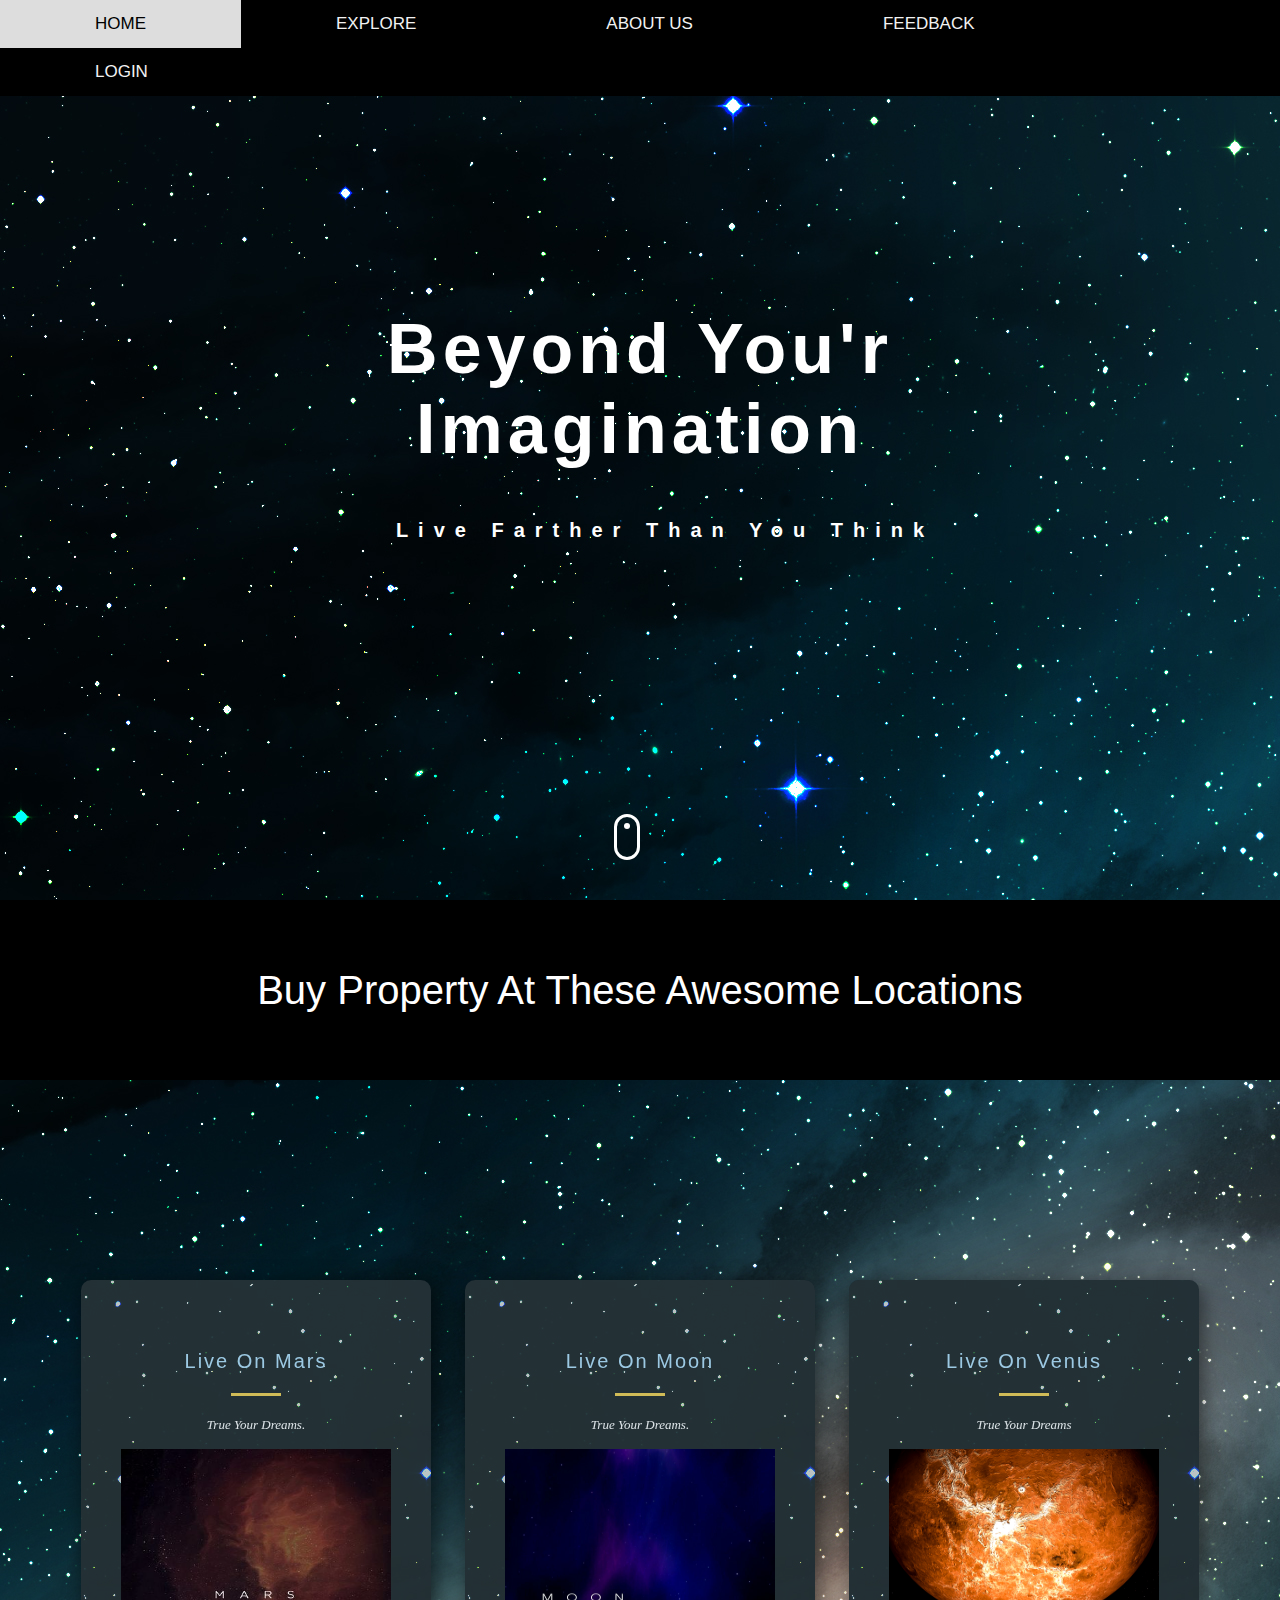
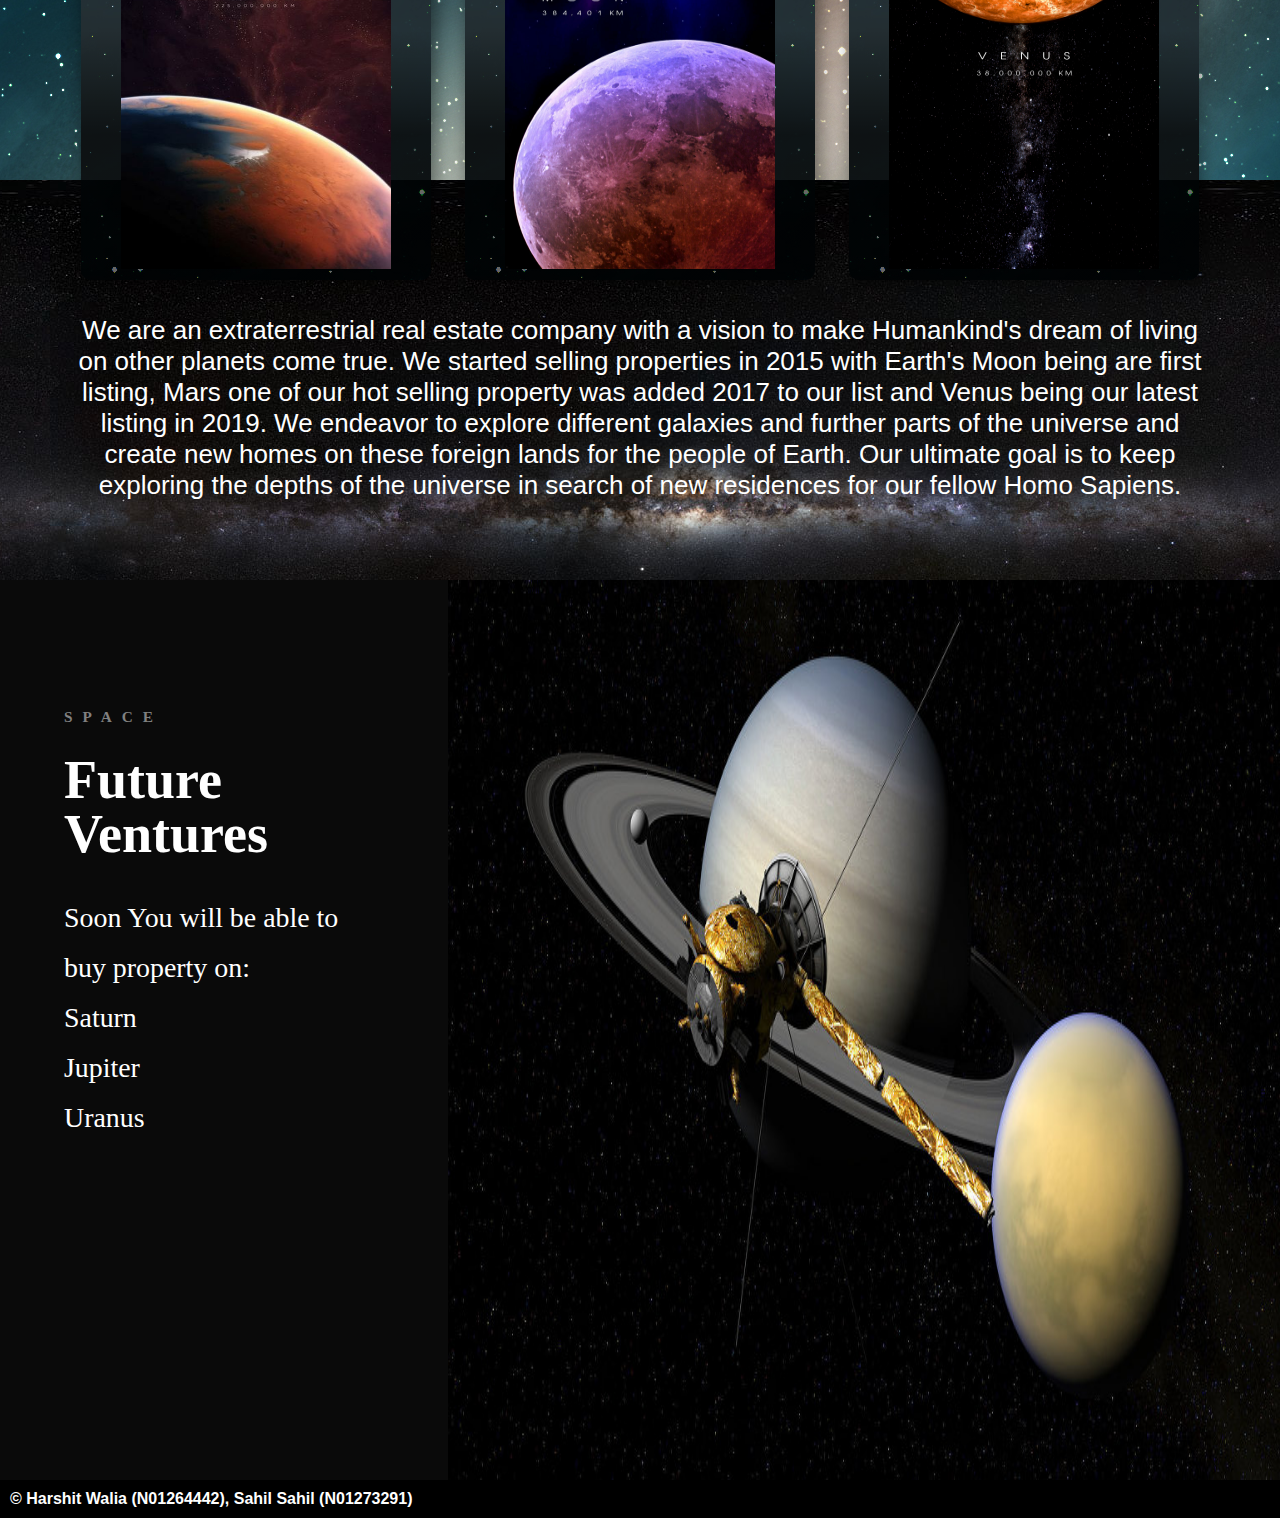
<file: index.html>
<!DOCTYPE html>
<html lang="en">
<html>
<head>
    <meta charset="UTF-8">
    <meta name="description" content="">
    <meta http-equiv="X-UA-Compatible" content="IE=edge">
    <meta name="viewport" content="width=device-width, initial-scale=1, shrink-to-fit=yes">
	
    <!-- Title -->
	
	<title>EstateX</title>

	<link rel="stylesheet" href="index.css">
	
	
	


</head>
<body>	
<header>

 <!-- Slide Show -->
	<div class="slider">
		<div class="load"></div>
		<div class="content">
			<div class="principal">
				<h1>Beyond You'r Imagination<h1>
				<p>Live Farther Than You Think</p>
			</div>
		</div>
		<div class="hero">
			<div class="mouse">
				<span></span>
			</div>
		</div>
	</div>
	
<!-- Nav Start -->
	<nav>
		<div class="navbar">
				<a href="index.html">HOME</a>
				<a href="Explore.html">EXPLORE</a>
				<a href="aboutUs.html">ABOUT US</a>
				<a href="feedback_form.html">FEEDBACK</a>
				<a href="Login.html">LOGIN</a>

				
				</div>
	</nav>
	
 
	
</header>

<section>
<!-- Page 2 -->
	 <div class="row">
	 
		
		 <h1>Buy Property At These Awesome Locations </h1>            
	 </div>
		 
	<!--Cards--> 
		 
	<div class="blog-card spring-fever">
		<div class="title-content">
			<h3>Live On Moon</h3>
			<hr/>
				<div class="intro">True Your Dreams.</div>
				<div class="card_image">
					<img src="index_card1.jpg" style="width:300px;height:450px;padding:15px;">
				</div>
					</div><!-- /.title-content -->
							<div class="card-info">
							Buy Your Property Today
							</div><!-- /.card-info -->
								<div class="utility-info">
									
								</div><!-- /.utility-info -->
	<!-- overlays -->
							<div class="gradient-overlay"></div>
						<div class="color-overlay"></div>
					</div><!-- /.blog-card -->
	
	<div class="blog-card-2 spring-fever">
		<div class="title-content">
			<h3>Live On Mars</h3>
			<hr/>
				<div class="intro">True Your Dreams.</div>
				<div class="card_image">
					<img src="index_card2.jpg" style="width:300px;height:450px;padding:15px;">
				</div>
					</div><!-- /.title-content -->
							<div class="card-info">
							Buy Your Property Today
							</div><!-- /.card-info -->
								<div class="utility-info">
									
								</div><!-- /.utility-info -->
	<!-- overlays -->
							<div class="gradient-overlay"></div>
						<div class="color-overlay"></div>
					</div><!-- /.blog-card -->
				
	<div class="blog-card-3 spring-fever">
		<div class="title-content">
			<h3>Live On Venus</h3>
			<hr/>
				<div class="intro">True Your Dreams</div>
				<div class="card_image">
					<img src="index_card3.png" style="width:300px;height:450px;padding:15px;">
				</div>
					</div><!-- /.title-content -->
							<div class="card-info">
							Buy Your Property Today
							</div><!-- /.card-info -->
								<div class="utility-info">
									
								</div><!-- /.utility-info -->
	<!-- overlays -->
							<div class="gradient-overlay"></div>
						<div class="color-overlay"></div>
					</div><!-- /.blog-card -->
	</section>

   
   <Article>
	
		<div class="row-1">
			<h1><b>Get To Know Us<b></h1>
			<p>We are an extraterrestrial real estate company with a vision to make Humankind's dream of living on other planets come true. 
			We started selling properties in 2015 with Earth's Moon being are first listing, Mars one of our hot selling property was added 2017 to our list 
			and Venus being our latest listing in 2019.
			We endeavor to explore different galaxies and further parts of the universe and create new homes on these foreign lands for the people of Earth.
			Our ultimate goal is to keep exploring the depths of the universe in search of new residences for our fellow Homo Sapiens.
			</p>			
        </div>
	</article>
	
	
	<div class="card">
 
 
		<div class="card-content">
			<p class="card-theme">Space </p>
			<h2 class="card-header">Future Ventures</h2>
			<p class="card-para">Soon You will be able to buy property on:
			<br>Saturn
			<br>Jupiter
			<br>Uranus
			</p>

		</div>

	    <div class="card-img">
						  
		  <img class="mySlides" src="index_saturn.jpg" style="width:100%;height:100vh">
		  <img class="mySlides" src="index_jupiter.jpg" style="width:100%; height:100vh;">
		  <img class="mySlides" src="index_uranus.jpg" style="width:100%;height:100vh;">
		</div>
	 
	<script src="index.js" type="text/javascript"></script>
	<script src="Login.js" type="text/javascript"></script>
    </div>
			
			
	 <!-- Footer -->
	<footer style="padding:10px;background-color: black;color:white; ">
		 <h4>   &copy;  Harshit Walia (N01264442), Sahil Sahil (N01273291)</h4>
	</footer>
	
</body>
</html>
</file>
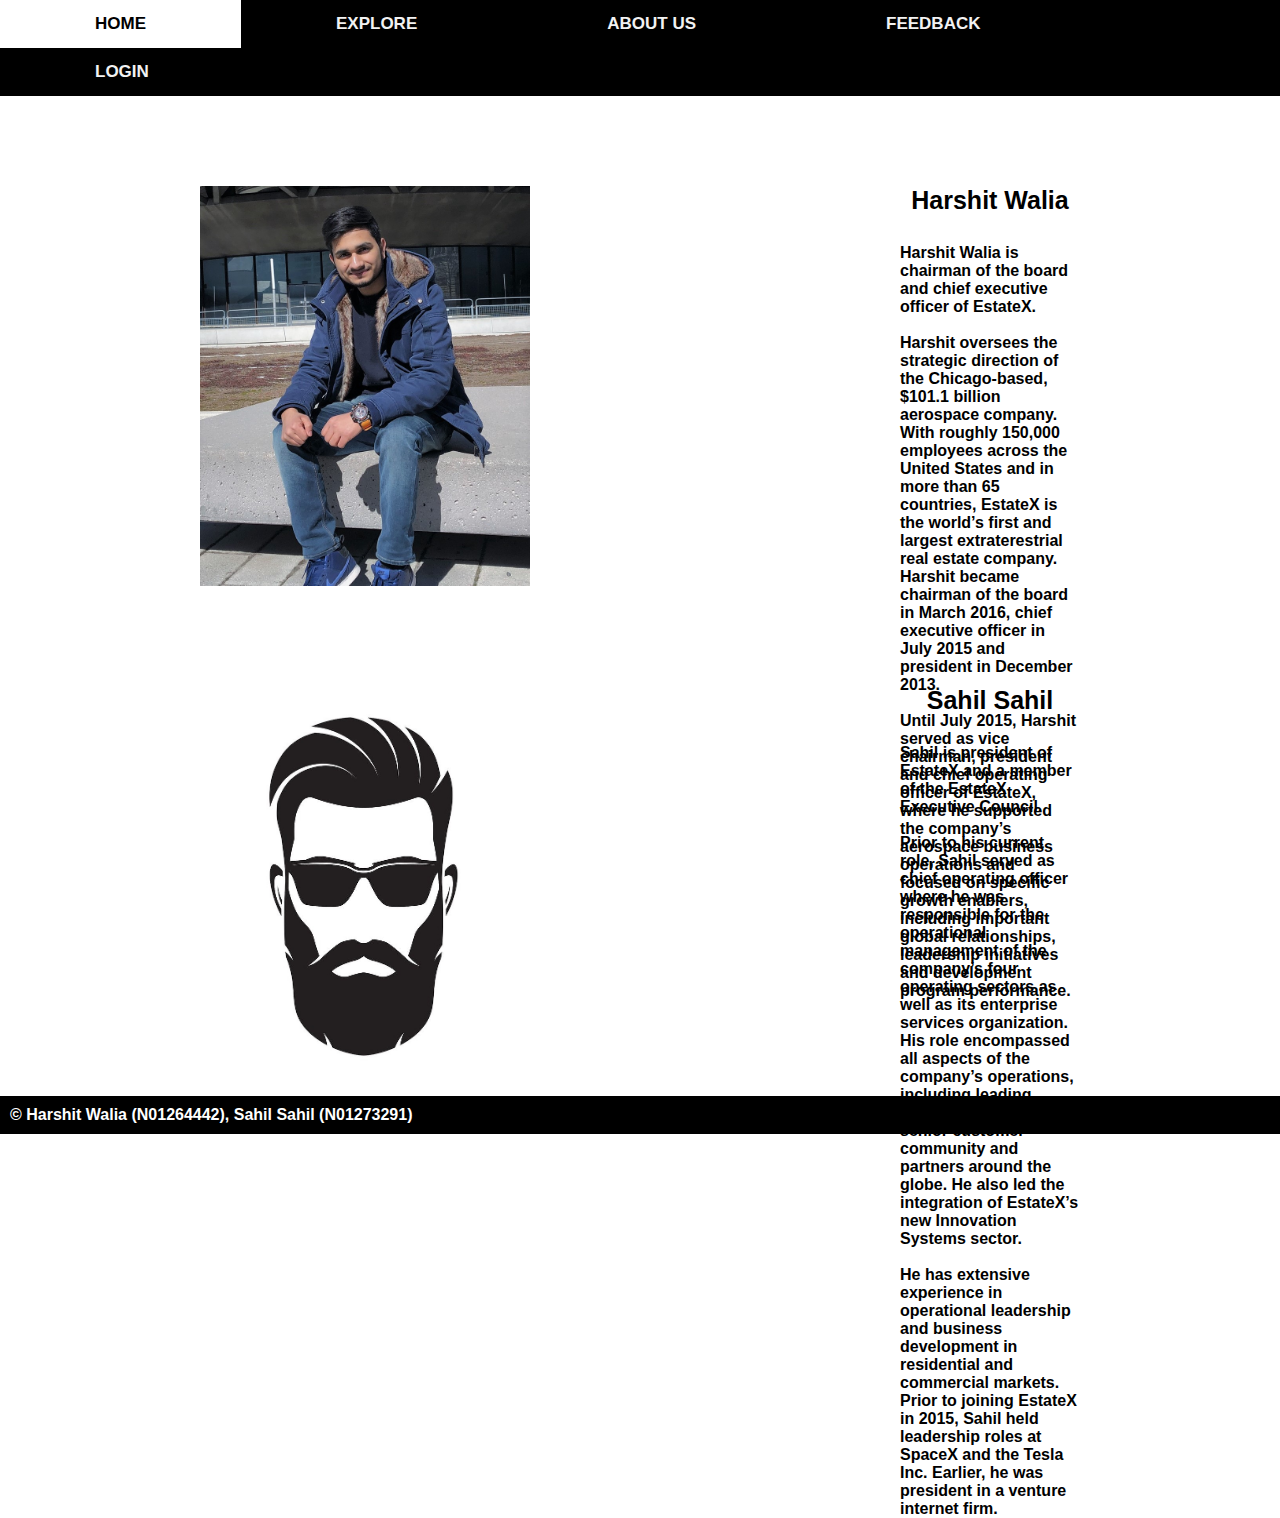
<file: aboutUs.html>
<!DOCTYPE html>
<html>
	<head>
	<meta charset="UTF-8">
	<title>About Us</title>

		<link rel="stylesheet" href="aboutUs.css">
	
	</head>
	<body>
	<div id="navbar">
	   <a href="index.html">HOME</a>
			<a href="Explore.html">EXPLORE</a>
			<a href="aboutUs.html">ABOUT US</a>
			<a href="feedback_form.html">FEEDBACK</a>
			<a href="Login.html">LOGIN</a>
			
	</div>

	
  <div class="row">
  
		<div class="card">
		<img src="aboutUs_harsh.JPG" class="profile_image">
			
		<div class="card_text">
	
		
		<b><center>Harshit Walia</center></b> 
		<br>
		Harshit Walia is chairman of the board and chief executive officer of EstateX.

		<br><br>Harshit oversees the strategic direction of the Chicago-based, $101.1 billion aerospace company. With roughly 150,000 employees across the United States and in more than 65 countries, EstateX is the world’s first and largest extraterestrial real estate company. 

		Harshit became chairman of the board in March 2016, chief executive officer in July 2015 and president in December 2013.

		<br><br>Until July 2015, Harshit served as vice chairman, president and chief operating officer of EstateX, where he supported the company’s aerospace business operations and focused on specific growth enablers, including important global relationships, leadership initiatives and development program performance.

		</div>
	
		</div>
	</div>
  
  <div class="row">
  
		<div class="card">
		<img src="aboutUs_sahil.jpg" class="profile_image">
			
		<div class="card_text">
	
		
		<b><center>Sahil Sahil</center></b> 
		<br>
		Sahil is president of EstateX and a member of the EstateX Executive Council.

		<br><br>Prior to his current role, Sahil served as chief operating officer where he was responsible for the operational management of the company’s four operating sectors as well as its enterprise services organization. His role encompassed all aspects of the company’s operations, including leading engagement with the senior customer community and partners around the globe. He also led the integration of EstateX’s new Innovation Systems sector.

		<br><br>He has extensive experience in operational leadership and business development in residential and commercial markets. Prior to joining EstateX in 2015, Sahil held leadership roles at SpaceX and the Tesla Inc. Earlier, he was president in a venture internet firm. 
		
		</div>
	</div>
  </div>

	
		
	</body>
	<footer style="padding:10px;background-color: black;color:white; ">
		 <h4>   &copy;  Harshit Walia (N01264442), Sahil Sahil (N01273291)</h4>
	</footer>
</html>
</file>
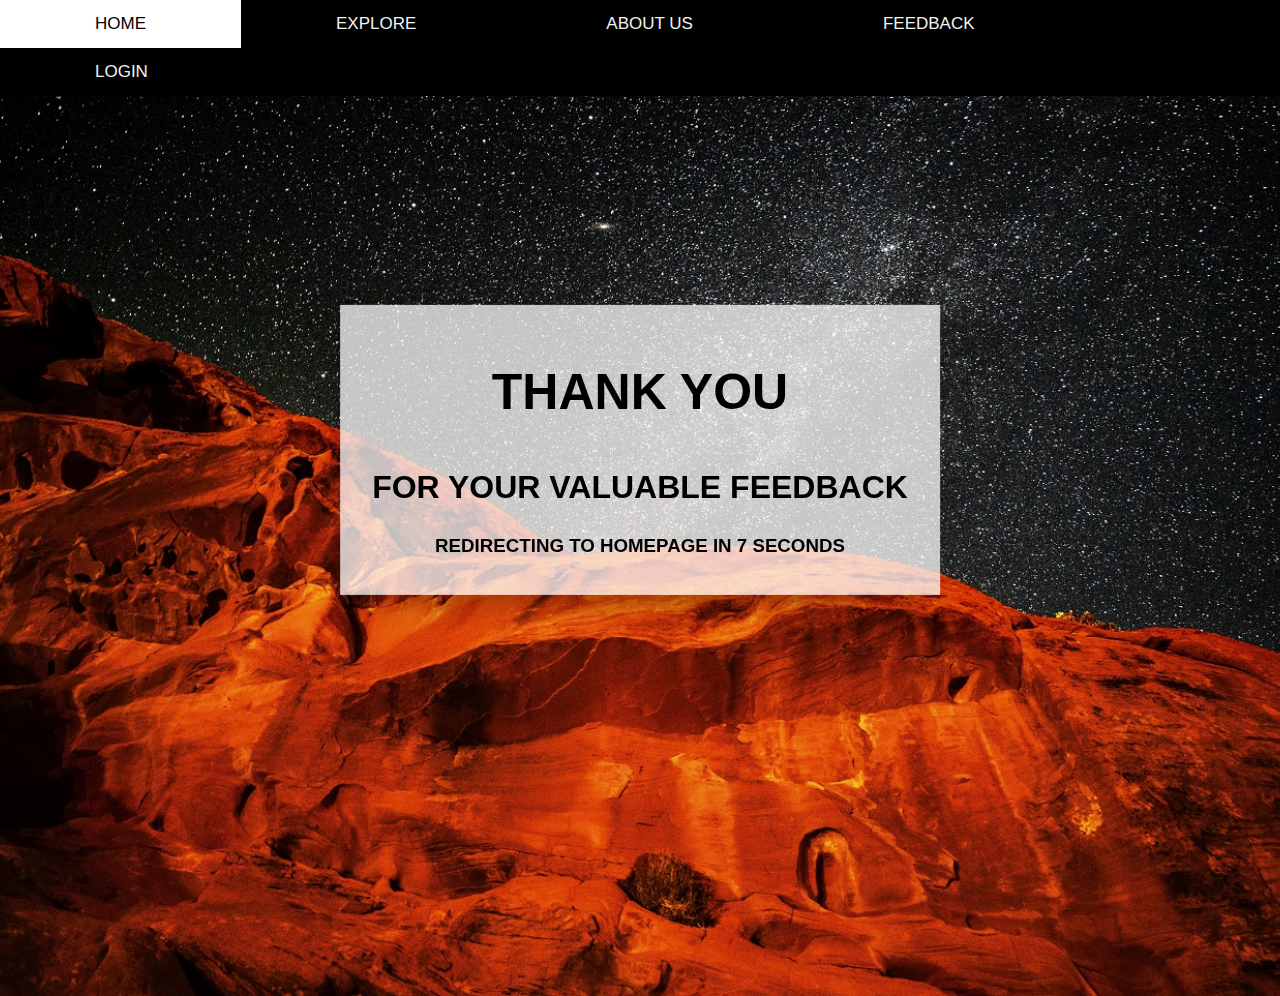
<file: afterFeedback.html>
<!doctype html>
<html>
<head>
<meta charset="utf-8">
<meta http-equiv="refresh" content="7;url=index.html" />
<title>Thanks for your feedback</title>
	<link rel="stylesheet" href="afterFeedback.css">
</head>
<body>

<div id="navbar">
                <a href="index.html">HOME</a>
					<a href="Explore.html">EXPLORE</a>
                    <a href="aboutUs.html">ABOUT US</a>
                    <a href="feedback_form.html">FEEDBACK</a>
					<a href="Login.html">LOGIN</a>
				</div>

<div class="feedback">
					<h1 style="font-size:50px">Thank You</h1>
					<h1>For Your Valuable Feedback</h3>
				
					
					<h3>Redirecting to homepage in <span id="countdowntimer">7 </span> seconds</h3>

					<script type="text/javascript">
						var timeleft = 7;
						var downloadTimer = setInterval(function(){
						timeleft--;
						document.getElementById("countdowntimer").textContent = timeleft;
						if(timeleft <= 0)
							clearInterval(downloadTimer);
						},1000);
					</script>
				
			  </div>


<div class="slideshow">
  <div class="slideshow-image" style="background-image: url(afterFeedback_pic1.jpg)"></div>
  <div class="slideshow-image" style="background-image: url(afterFeedback_pic2.jpg)"></div>
  <div class="slideshow-image" style="background-image: url(afterFeedback_pic3.jpg)"></div>
  <div class="slideshow-image" style="background-image: url(afterFeedback_pic4.jpg)"></div>
</div>

</body>
<footer style="padding:10px;background-color: black;color:white; ">
		 <h4>   &copy;  Harshit Walia (N01264442), Sahil Sahil (N01273291)</h4>
	</footer>
</html>
</file>
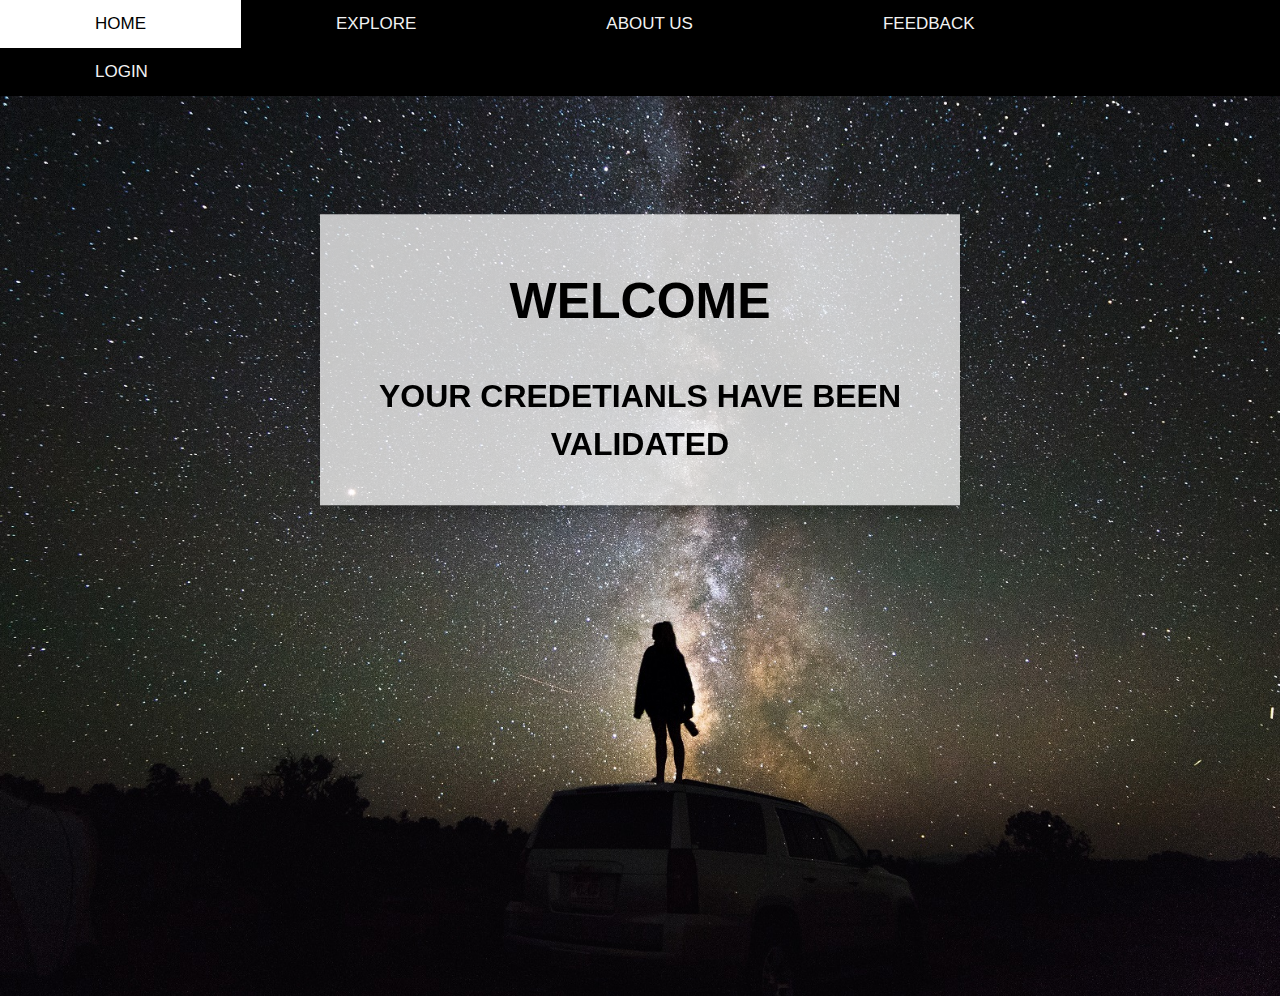
<file: afterLogIn.html>
<!doctype html>
<html>
<head>
<meta charset="utf-8">

<title>Successful LogIn</title>
	<link rel="stylesheet" href="afterLogIn.css">
</head>
<body>

	<div id="navbar">
                <a href="index.html">HOME</a>
					<a href="Explore.html">EXPLORE</a>
                    <a href="aboutUs.html">ABOUT US</a>
                    <a href="feedback_form.html">FEEDBACK</a>
					<a href="Login.html">LOGIN</a>
				</div>
				
<div class="feedback">
					<h1 style="font-size:50px">Welcome</h1>
					<h1>Your credetianls have been validated</h3>
				
					
					
				
			  </div>


<div class="slideshow">
  <div class="slideshow-image" style="background-image: url(afterLogIn1.jpg)"></div>
  <div class="slideshow-image" style="background-image: url(afterLogIn2.jpg)"></div>
  <div class="slideshow-image" style="background-image: url(afterLogIn3.jpg)"></div>
  <div class="slideshow-image" style="background-image: url(afterLogIn4.jpg)"></div>
</div>



</body>
<footer style="padding:10px;background-color: black;color:white; ">
		 <h4>   &copy;  Harshit Walia (N01264442), Sahil Sahil (N01273291)</h4>
</footer>
</html>
</file>
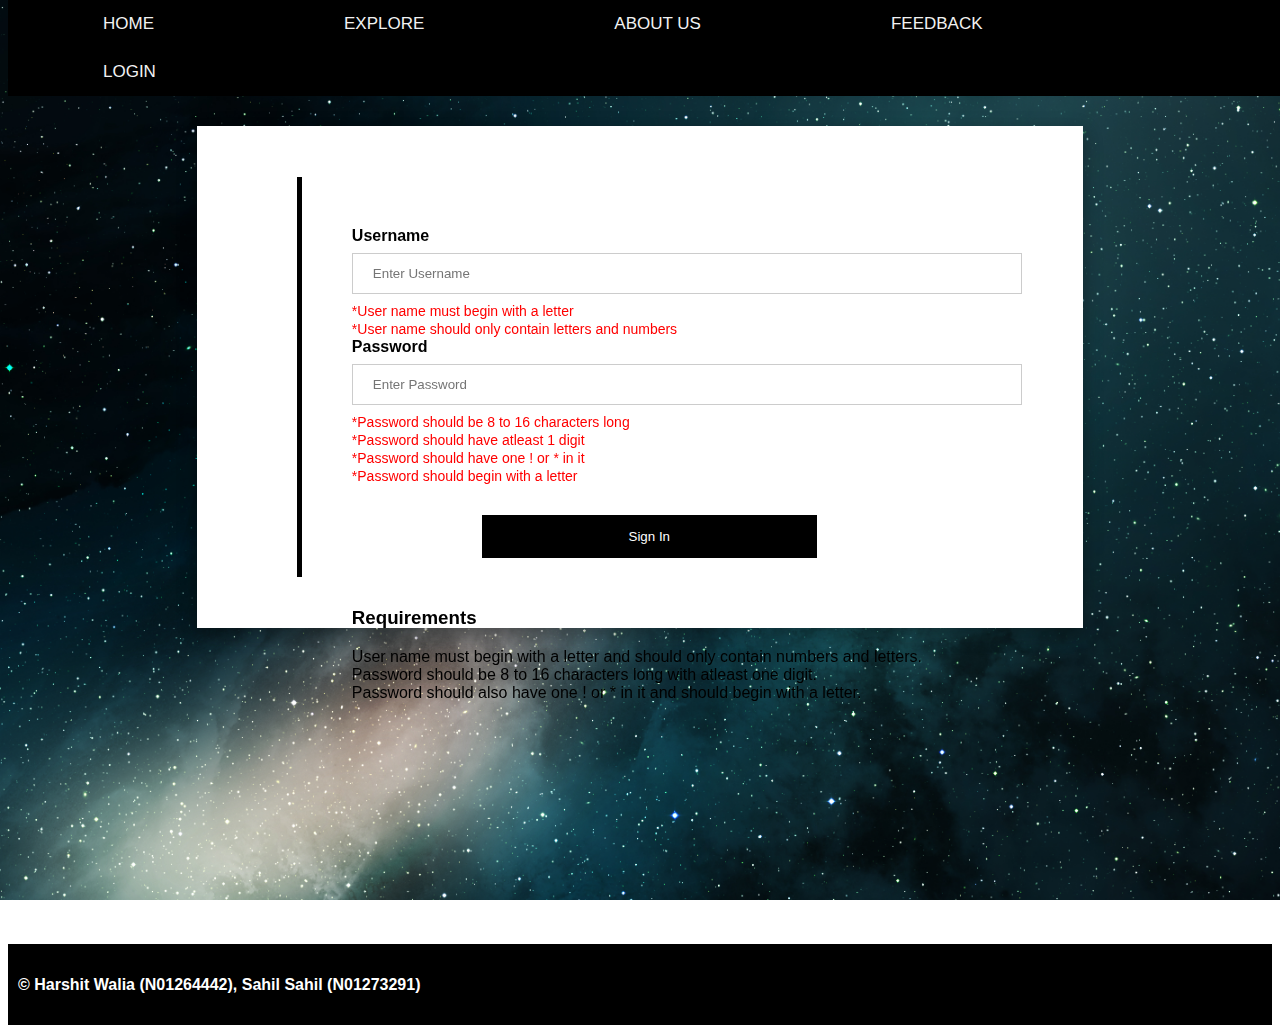
<file: Login.html>
<!DOCTYPE html>
<html>
	<head>
	<title>Log in</title>
	<meta charset="UTF-8">
	<meta name="viewport" content="width=device-width, initial-scale=1">
	<script type="text/javascript" src="https://ajax.microsoft.com/ajax/jQuery/jquery-1.4.2.min.js">
	</script>
	
	<script src="Login.js">
		
	</script>	
	
	<link rel="stylesheet" href="Login.css">
	
	</head>
	<body>
	<div class="navbar">
                  <a href="index.html">HOME</a>
					<a href="Explore.html">EXPLORE</a>
                    <a href="aboutUs.html">ABOUT US</a>
                    <a href="feedback_form.html">FEEDBACK</a>
					<a href="Login.html">LOGIN</a>
					
				</div>
		

					
					
				  <form  class="modal-content animate"  name=logIn_form action="afterLogIn.html">
					
							<div class="container">
							<div class="vl">
				
					
							<label for="uname"><b>Username</b></label>
							<input type="text" name="uname" id="uname" placeholder="Enter Username" />
							<label class="error" for="uname" id="usernameFLetter_error">*User name must begin with a letter<br></label>
							<label class="error" for="uname" id="usernameSpChar_error">*User name should only contain letters and numbers<br></label>
	  

							<label for="psw"><b>Password</b></label>
							<input type="password" placeholder="Enter Password" name="psw" id="psw" >
							<label class="error" for="psw" id="psw_length_error">*Password should be 8 to 16 characters long<br></label>
							<label class="error" for="psw" id="psw_number_error">*Password should have atleast 1 digit<br></label>
							<label class="error" for="psw" id="psw_spChar_error">*Password should have one ! or * in it<br></label>
							<label class="error" for="psw" id="psw_FLetter_error">*Password should begin with a letter<br></label>
	  
							<button class="button" type="submit">Sign In</button>
							<h3>Requirements</h3>
							<p>User name must begin with a letter and should only contain numbers and letters.
							<br> Password should be 8 to 16 characters long with atleast one digit.
							<br>Password should also have one ! or * in it and should begin with a letter.</p>
							
							</div>
		
						</div>

				  </form>
				  
		
	</body>
	<footer style="padding:10px;background-color: black;color:white; ">
		 <h4>   &copy;  Harshit Walia (N01264442), Sahil Sahil (N01273291)</h4>
	</footer>
</html>
</file>
<file: index.css>
*{
	box-sizing: border-box;
	font-family:"Archivo Narrow",sans-serif;
	margin: 0;
	padding:0;
	
}

body
{
	background-image:url(logIn_pic1.jpg);
	
}
.load{
	animation:slide 2s;
}

.slider{
	background-repeat: no-repeat;
	background-size: cover;
	background-position: center;
	width: 100%;
	height: 100vh;
	animation: slide 20s infinite;
}

.content{
	color: #fff;
	width:100%;
	
	background-color:rgba(0,0,0,1);
}

.principal {
	left: 50%;
	top: 50%;
	transform: translate(-50%, -50%);
	position: absolute;
	letter-spacing: 5px;
	text-align: center;
	
}

.principal h1{
	font-size: 70px;
	margin-bottom: 50px;
}

.principal p {
	font-size: 20px;
	text-indent: 50px;
	letter-spacing: 10px;
}

@keyframes slide {
	0%{
		background-image: url(index_pic1.jpg);
	}
	50%{
		background-image: url(index_pic2.jpg);
	}
	50.01%{
		background-image: url(index_pic3.jpg);
	}
	100%{
		background-image: url(index_pic4.jpg);
	}
}

.button {
	color:white;
     width: 240px;
     height: 50px;
	 margin: 4px 2px;
	 display: inline-block;
     border:solid 2px transparent;
     border-radius: 0px;
     background: transparent;
     font-size: 25px;
	 position:absolute;
	 top: 65%;
     left: 35%;
	 text-indent: 50px;
	text-align: justify;
  letter-spacing: 3px;
	
	 
    }

.button:hover {
     background:white;
     color:black; 
	 
}

.button1 {
 color:white;
     width: 240px;
     height: 50px;
	 display: inline-block;
     border:solid 2px white;
     border-radius: 0px;
     background: transparent;
     font-size: 20px;
	 position:absolute;
	 top: 65%;
    left: 50%;
	margin: 4px 2px;
  cursor: pointer;
   text-indent: 70px;
  text-align: justify;
  letter-spacing: 3px;
  -webkit-transition-duration: 0.4s; /* Safari */
  transition-duration: 0.4s;
}

.button1:hover {
    box-shadow: 0 12px 16px 0 rgba(0,0,0,0.24),0 30px 50px 0 rgba(0,0,0,0.19);

}

.navbar {
  overflow: hidden;
  background-color: black;
  position: fixed;
  top: 0;
  width: 100%;
}

.navbar a {
  float: left;
  display: block;
  color: #f2f2f2;
  text-align: center;
  padding: 14px 95px;
  text-decoration: none;
  font-size: 17px;
}

.navbar a:hover {
  background: #ddd;
  color: black;
}

/* Style the current/active link */
.navbar a.active {
  background-color: #4CAF50;
}

/* Add responsiveness - on screens less than 500px, make the navigation links appear on top of each other, instead of next to each other */
@media screen and (max-width: 500px) {
  .navbar a {
    float: none;
    display: block;
    width: 100%;
    text-align: left; /* If you want the text to be left-aligned on small screens */
  }
}


.row h1{
	color:white;
	background-color:black;
	margin-bottom:700px;
	font-size:40px;
	font-family:"Archivo Narrow",sans-serif;
	line-height:180px;
	font-weight:400;
	text-align:center;
}

article {
  background-image:url("index_row1.jpg");
  background-position:50px 10px;
  float: center;
  padding: 20px;
  width: 100%;
  background-color: white;
  height:400px;
  text-align:center;
  font-family:"Archivo Narrow",sans-serif;
}

.row-1 h1{
	color:white;
	margin-bottom:20px;
	font-size:40px;
	font-family:"Archivo Narrow",sans-serif;
	font-weight:400;
}
.row-1 p{
	color:white;
	padding:50px;
	margin-bottom:50px;
	font-size:26px;
	font-family:"Archivo Narrow",sans-serif;
	font-weight:400;
}

section{
	background-color:white;
}



@import url(https://fonts.googleapis.com/css?family=Roboto:400,500,700);
@import url(https://fonts.googleapis.com/css?family=Droid+Serif:400,700,400italic,700italic);

.blog-card { 
width: 350px; height: 600px; position: absolute; top: 170%; left: 50%; margin: -250px 0 0 -175px; overflow: hidden; border-radius: 10px; box-shadow: 3px 3px 20px rgba(0, 0, 0, 0.5); text-align: center;}
.blog-card-2 { 
width: 350px; height: 600px; position: absolute; top: 170%; left: 20%; margin: -250px 0 0 -175px; overflow: hidden; border-radius: 10px; box-shadow: 3px 3px 20px rgba(0, 0, 0, 0.5); text-align: center;}
.blog-card-3 {
	width: 350px; height: 600px; position: absolute; top: 170%; left: 80%; margin: -250px 0 0 -175px; overflow: hidden; border-radius: 10px; box-shadow: 3px 3px 20px rgba(0, 0, 0, 0.5); text-align: center;}

.blog-card.spring-fever  {
	background: url(index_pic1.jpg) no-repeat;}
.blog-card-2.spring-fever  {
	background: url(index_pic1.jpg) no-repeat;}
.blog-card-3.spring-fever  { 
background: url(index_pic1.jpg) no-repeat;}

.blog-card .color-overlay {
	/* Rectangle 11: */  background: rgba(84, 104, 110, 0.4);  width: 350px;  height: 500px;  position: absolute;  z-index: 10;  top: 0;  left: 0;  transition: background 0.3s cubic-bezier(0.33, 0.66, 0.66, 1);}
.blog-card-2 .color-overlay { 
/* Rectangle 11: */  background: rgba(84, 104, 110, 0.4);  width: 350px;  height: 500px;  position: absolute;  z-index: 10;  top: 0;  left: 0;  transition: background 0.3s cubic-bezier(0.33, 0.66, 0.66, 1);}
.blog-card-3 .color-overlay {
	/* Rectangle 11: */  background: rgba(84, 104, 110, 0.4);  width: 350px;  height: 500px;  position: absolute;  z-index: 10;  top: 0;  left: 0;  transition: background 0.3s cubic-bezier(0.33, 0.66, 0.66, 1);}

.blog-card .gradient-overlay { 
/* bg-gradient: */ background-image: -webkit-linear-gradient(rgba(0, 0, 0, 0) 0%, rgba(0, 0, 0, 0.6) 21%);  background-image: -moz-linear-gradient(rgba(0, 0, 0, 0) 0%, rgba(0, 0, 0, 0.6) 21%);  background-image: -o-linear-gradient(rgba(0, 0, 0, 0) 0%, rgba(0, 0, 0, 0.6) 21%);  background-image: linear-gradient(rgba(0, 0, 0, 0) 0%, rgba(0, 0, 0, 0.6) 21%);  width: 350px;  height: 500px;  position: absolute;  top: 350px;  left: 0;  z-index: 15;}
.blog-card-2 .gradient-overlay {
	/* bg-gradient: */ background-image: -webkit-linear-gradient(rgba(0, 0, 0, 0) 0%, rgba(0, 0, 0, 0.6) 21%);  background-image: -moz-linear-gradient(rgba(0, 0, 0, 0) 0%, rgba(0, 0, 0, 0.6) 21%);  background-image: -o-linear-gradient(rgba(0, 0, 0, 0) 0%, rgba(0, 0, 0, 0.6) 21%);  background-image: linear-gradient(rgba(0, 0, 0, 0) 0%, rgba(0, 0, 0, 0.6) 21%);  width: 350px;  height: 500px;  position: absolute;  top: 350px;  left: 0;  z-index: 15;}
.blog-card-3 .gradient-overlay {
	/* bg-gradient: */ background-image: -webkit-linear-gradient(rgba(0, 0, 0, 0) 0%, rgba(0, 0, 0, 0.6) 21%);  background-image: -moz-linear-gradient(rgba(0, 0, 0, 0) 0%, rgba(0, 0, 0, 0.6) 21%);  background-image: -o-linear-gradient(rgba(0, 0, 0, 0) 0%, rgba(0, 0, 0, 0.6) 21%);  background-image: linear-gradient(rgba(0, 0, 0, 0) 0%, rgba(0, 0, 0, 0.6) 21%);  width: 350px;  height: 500px;  position: absolute;  top: 350px;  left: 0;  z-index: 15;}

.blog-card:hover .card-info { 
opacity: 1;  bottom: 120px;}
.blog-card-2:hover .card-info {
	opacity: 1;  bottom: 120px;}
.blog-card-3:hover .card-info { 
 opacity: 1;  bottom: 120px;}

.blog-card:hover .color-overlay { 
 background: rgba(84, 104, 110, 0.8);}
.blog-card-2:hover .color-overlay {
	background: rgba(84, 104, 110, 0.8);}
.blog-card-3:hover .color-overlay {
	background: rgba(84, 104, 110, 0.8);}
	

.title-content {  
text-align: center;  margin: 70px 0 0 0;  position: absolute;  z-index: 20;  width: 100%;  top: 0;  left: 0;}

h3 { 
 font-size: 20px;  font-weight: 500;  letter-spacing: 2px;  color: #9CC9E3;  font-family: 'Roboto', sans-serif;  margin-bottom: 0;}

hr { 
 width: 50px;  height: 3px;  margin: 20px auto;  border: 0;  background: #D0BB57;}

.intro { 
 width: 170px;  margin: 0 auto;  color: #DCE3E7;  font-family: 'Droid Serif', serif;  font-size: 13px;  font-style: italic;  line-height: 18px;}

.card-info { 
 width: 100%;  position: absolute;  bottom: 100px;  left: 0;  margin: 0 auto;  padding: 0 50px;  color: #DCE3E7; font-size: 20px;  font-family: 'Droid Serif', serif;  font-style: 16px;  line-height: 24px;  z-index: 20;  opacity: 0;  transition: bottom 0.3s, opacity 0.3s cubic-bezier(0.33, 0.66, 0.66, 1);}

.utility-info { 
 position: absolute;  bottom: 0px;  left: 0;  z-index: 20;}

.utility-list {
	list-style-type: none;  margin: 0 0 30px 20px;  padding: 0;  width: 100%;}
.utility-list li {  
margin: 0 15px 0 0;  padding: 0 0 0 22px;  display: inline-block;  color: #DCE3E7;  font-family: 'Roboto', sans-serif;}



.mouse {
  display: block;
  margin: 0 auto;
  width: 26px;
  height: 46px;
  border-radius: 13px;
  border: 3px solid white;
  position: absolute;
  bottom: 40px;
  position: absolute;
  left: 50%;
  margin-left: -26px;
}
.mouse span {
  display: block;
  margin: 6px auto;
  width: 2px;
  height: 2px;
  border-radius: 4px;
  background: white;
  border: 3px solid transparent;
  -webkit-animation-duration: 1s;
  animation-duration: 1s;
  -webkit-animation-fill-mode: both;
  animation-fill-mode: both;
  -webkit-animation-iteration-count: infinite;
  animation-iteration-count: infinite;
  -webkit-animation-name: scroll;
  animation-name: scroll;
}

@-webkit-keyframes scroll {
  0% {
    opacity: 1;
    -webkit-transform: translateY(0);
    transform: translateY(0);
  }

  100% {
    opacity: 0;
    -webkit-transform: translateY(20px);
    transform: translateY(20px);
  }
}
@keyframes scroll {
  0% {
    opacity: 1;
    -webkit-transform: translateY(0);
    -ms-transform: translateY(0);
    transform: translateY(0);
  }

  100% {
    opacity: 0;
    -webkit-transform: translateY(20px);
    -ms-transform: translateY(20px);
    transform: translateY(20px);
  }
}


.card {
      width: 100%;
      height: 100vh;
      display: flex;
      background: #fff;
}
 
.card-img {
      background-position: center;
      width: 65%;
      height: 100%;
      background-size: cover;
      background-repeat: no-repeat;
}

 
.card-content {
      padding: 10% 5%;
      box-sizing: border-box;
      width:35%;
      background: #0A0A0A;
}
 
.card-theme {
      font-weight: 900;
      font-size: 1.7vmin;
      text-transform: uppercase;
      font-family: Poppins;
      letter-spacing: 10px;
      color: grey;
}
 
.card-header {
      font-weight: 700;
      font-size: 54px;
      text-transform: capitalize;
      line-height: 1;
      margin: 3vmin 0 3.5vmin;
      color: #fff;
      font-family: Poppins;
}
 
.card-para {
      font-size: 3.1vmin;
      line-height: 1.8;
      font-weight: 300;
      margin-bottom: 3.5vmin;
      color: #fff;
      font-family: Poppins;
}
</file>
<file: aboutUs.css>
*{
	box-sizing: border-box;
	font-family:"Archivo Narrow",sans-serif;
	margin: 0;
	padding:0;
	
}

body {
	
  font-family: "Lucida Bright", Georgia, serif;
  font-size:16px;
  font-weight:550;
  
}

b{
	font-size:25px;
	
}



#navbar {
	
  overflow: hidden;
  background-color: black;
  
}

#navbar a {
  float: left;
  display: block;
  color: #f2f2f2;
  text-align: center;
  padding: 14px 95px;
  text-decoration: none;
  font-size: 17px;
  font-family:"Archivo Narrow",sans-serif;
  

  
  
  
}

#navbar a:hover {
  background-color: white;
  color: black;
}

#navbar a.active {
  background-color: #4CAF50;
  color: white;
}
/* Float four columns side by side */
.row {
  background-color:white;
  padding: 50px 50px;
  border-radius: 25px;
}

/* Style the counter cards */
.card {
	margin:auto;
	width:100%;
  height: 400px;
  border-radius: 25px;
 
  padding: 40px 150px;
 
 
}


.profile_image{
	
	width:330px;
	height:400px;
	float:left;
	
}



.card_text
{
	padding-left:700px;
	
}
</file>
<file: afterFeedback.css>
html {
  font-family: sans-serif;
  -ms-text-size-adjust: 100%;
  -webkit-text-size-adjust: 100%
}

body { margin: 0 }

#navbar {
  
  overflow: hidden;
  background-color: black;
  
}

#navbar a {
  float: left;
  display: block;
  color: #f2f2f2;
  text-align: center;
  padding: 14px 95px;
  text-decoration: none;
  font-size: 17px;
  font-family:"Archivo Narrow",sans-serif;  
}

#navbar a:hover {
  background-color: white;
  color: black;
}

#navbar a.active {
  background-color: #4CAF50;
  color: white;
}


article, aside, details, figcaption, figure, footer, header, main, menu, nav, section, summary { display: block }

audio, canvas, progress, video { display: inline-block }

audio:not([controls]) {
  display: none;
  height: 0
}

progress { vertical-align: baseline }
template, [hidden] {
display:none
}

a { background-color: transparent }

a:active, a:hover { outline-width: 0 }

abbr[title] {
  border-bottom: none;
  text-decoration: underline;
  text-decoration: underline dotted
}

b, strong { font-weight: inherit }

b, strong { font-weight: bolder }

dfn { font-style: italic }

h1 {
  font-size: 2em;
  margin: 0.67em 0
}

mark {
  background-color: #ff0;
  color: #000
}

small { font-size: 80% }

sub, sup {
  font-size: 75%;
  line-height: 0;
  position: relative;
  vertical-align: baseline
}

sub { bottom: -0.25em }

sup { top: -0.5em }

img { border-style: none }

svg:not(:root) { overflow: hidden }

code, kbd, pre, samp {
  font-family: monospace, monospace;
  font-size: 1em
}

figure { margin: 1em 40px }

hr {
  -webkit-box-sizing: content-box;
  -moz-box-sizing: content-box;
  box-sizing: content-box;
  height: 0;
  overflow: visible
}

button, input, select, textarea {
  font: inherit;
  margin: 0
}

optgroup { font-weight: bold }

button, input, select { overflow: visible }

button, select { text-transform: none }
button, [type="button"], [type="reset"], [type="submit"] {
cursor:pointer
}
[disabled] {
cursor:default
}
button, html [type="button"], [type="reset"], [type="submit"] {
-webkit-appearance:button
}
button::-moz-focus-inner, input::-moz-focus-inner {
border:0;
padding:0
}
button:-moz-focusring, input:-moz-focusring {
outline:1px dotted ButtonText
}

fieldset {
  border: 1px solid #c0c0c0;
  margin: 0 2px;
  padding: 0.35em 0.625em 0.75em
}

legend {
  -webkit-box-sizing: border-box;
  -moz-box-sizing: border-box;
  box-sizing: border-box;
  color: inherit;
  display: table;
  max-width: 100%;
  padding: 0;
  white-space: normal
}

textarea { overflow: auto }
[type="checkbox"], [type="radio"] {
-webkit-box-sizing:border-box;
-moz-box-sizing:border-box;
box-sizing:border-box;
padding:0
}
[type="number"]::-webkit-inner-spin-button, [type="number"]::-webkit-outer-spin-button {
height:auto
}
[type="search"] {
-webkit-appearance:textfield
}
[type="search"]::-webkit-search-cancel-button, [type="search"]::-webkit-search-decoration {
-webkit-appearance:none
}

/* main css */

.slideshow {
  position: absolute;
  width: 100vw;
  height: 100vh;
  overflow: hidden;
}

.slideshow-image {
  position: absolute;
  width: 100%;
  height: 100%;
  background: no-repeat 50% 50%;
  background-size: cover;
  -webkit-animation-name: kenburns;
  animation-name: kenburns;
  -webkit-animation-timing-function: linear;
  animation-timing-function: linear;
  -webkit-animation-iteration-count: infinite;
  animation-iteration-count: infinite;
  -webkit-animation-duration: 16s;
  animation-duration: 16s;
  opacity: 1;
  -webkit-transform: scale(1.2);
  transform: scale(1.2);
}

.slideshow-image:nth-child(1) {
  -webkit-animation-name: kenburns-1;
  animation-name: kenburns-1;
  z-index: 3;
}

.slideshow-image:nth-child(2) {
  -webkit-animation-name: kenburns-2;
  animation-name: kenburns-2;
  z-index: 2;
}

.slideshow-image:nth-child(3) {
  -webkit-animation-name: kenburns-3;
  animation-name: kenburns-3;
  z-index: 1;
}

.slideshow-image:nth-child(4) {
  -webkit-animation-name: kenburns-4;
  animation-name: kenburns-4;
  z-index: 0;
}
 @-webkit-keyframes 
kenburns-1 {  0% {
 opacity: 1;
 -webkit-transform: scale(1.2);
 transform: scale(1.2);
}
 1.5625% {
 opacity: 1;
}
 23.4375% {
 opacity: 1;
}
 26.5625% {
 opacity: 0;
 -webkit-transform: scale(1);
 transform: scale(1);
}
 100% {
 opacity: 0;
 -webkit-transform: scale(1.2);
 transform: scale(1.2);
}
 98.4375% {
 opacity: 0;
 -webkit-transform: scale(1.21176);
 transform: scale(1.21176);
}
 100% {
 opacity: 1;
}
}
 @keyframes 
kenburns-1 {  0% {
 opacity: 1;
 -webkit-transform: scale(1.2);
 transform: scale(1.2);
}
 1.5625% {
 opacity: 1;
}
 23.4375% {
 opacity: 1;
}
 26.5625% {
 opacity: 0;
 -webkit-transform: scale(1);
 transform: scale(1);
}
 100% {
 opacity: 0;
 -webkit-transform: scale(1.2);
 transform: scale(1.2);
}
 98.4375% {
 opacity: 0;
 -webkit-transform: scale(1.21176);
 transform: scale(1.21176);
}
 100% {
 opacity: 1;
}
}
@-webkit-keyframes 
kenburns-2 {  23.4375% {
 opacity: 1;
 -webkit-transform: scale(1.2);
 transform: scale(1.2);
}
 26.5625% {
 opacity: 1;
}
 48.4375% {
 opacity: 1;
}
 51.5625% {
 opacity: 0;
 -webkit-transform: scale(1);
 transform: scale(1);
}
 100% {
 opacity: 0;
 -webkit-transform: scale(1.2);
 transform: scale(1.2);
}
}
@keyframes 
kenburns-2 {  23.4375% {
 opacity: 1;
 -webkit-transform: scale(1.2);
 transform: scale(1.2);
}
 26.5625% {
 opacity: 1;
}
 48.4375% {
 opacity: 1;
}
 51.5625% {
 opacity: 0;
 -webkit-transform: scale(1);
 transform: scale(1);
}
 100% {
 opacity: 0;
 -webkit-transform: scale(1.2);
 transform: scale(1.2);
}
}
@-webkit-keyframes 
kenburns-3 {  48.4375% {
 opacity: 1;
 -webkit-transform: scale(1.2);
 transform: scale(1.2);
}
 51.5625% {
 opacity: 1;
}
 73.4375% {
 opacity: 1;
}
 76.5625% {
 opacity: 0;
 -webkit-transform: scale(1);
 transform: scale(1);
}
 100% {
 opacity: 0;
 -webkit-transform: scale(1.2);
 transform: scale(1.2);
}
}
@keyframes 
kenburns-3 {  48.4375% {
 opacity: 1;
 -webkit-transform: scale(1.2);
 transform: scale(1.2);
}
 51.5625% {
 opacity: 1;
}
 73.4375% {
 opacity: 1;
}
 76.5625% {
 opacity: 0;
 -webkit-transform: scale(1);
 transform: scale(1);
}
 100% {
 opacity: 0;
 -webkit-transform: scale(1.2);
 transform: scale(1.2);
}
}
@-webkit-keyframes 
kenburns-4 {  73.4375% {
 opacity: 1;
 -webkit-transform: scale(1.2);
 transform: scale(1.2);
}
 76.5625% {
 opacity: 1;
}
 98.4375% {
 opacity: 1;
}
 100% {
 opacity: 0;
 -webkit-transform: scale(1);
 transform: scale(1);
}
}
@keyframes 
kenburns-4 {  73.4375% {
 opacity: 1;
 -webkit-transform: scale(1.2);
 transform: scale(1.2);
}
 76.5625% {
 opacity: 1;
}
 98.4375% {
 opacity: 1;
}
 100% {
 opacity: 0;
 -webkit-transform: scale(1);
 transform: scale(1);
}
}

.feedback {
  position: absolute;
  top: 50%;
  left: 50%;
  -webkit-transform: translate3d(-50%, -50%, 0);
  transform: translate3d(-50%, -50%, 0);
  z-index: 99;
  text-align: center;
  font-family: 'Roboto', sans-serif;
  font-weight: 300;
  text-transform: uppercase;
  background-color: rgba(255, 255, 255, 0.75);
  box-shadow: 0 1em 2em -1em rgba(0, 0, 0, 0.5);
  padding: 1em 2em;
  line-height: 1.5;
}

$items: 4;
$animation-time: 4s;
$transition-time: .5s;
$scale: 20%;

$total-time: ($animation-time * $items);
$scale-base-1: (1 + $scale / 100%);

.slideshow {
  position: absolute;
  width: 100vw;
  height: 100vh;
  overflow: hidden;
}

.slideshow-image {
  position: absolute;
  width: 100%;
  height: 100%;
  background: no-repeat 50% 50%;
  background-size: cover;
  animation-name: kenburns;
  animation-timing-function: linear;
  animation-iteration-count: infinite;
  animation-duration: $total-time;
  opacity: 1;
  transform: scale($scale-base-1);

  @for $i from 1 through $items {
    &:nth-child(#{$i}) {
      animation-name: kenburns-#{$i};
      z-index: ($items - $i);
    }
  }
}

@for $i from 1 through $items {
  @keyframes kenburns-#{$i} {
    $animation-time-percent: percentage($animation-time / $total-time);
    $transition-time-percent: percentage($transition-time / $total-time);

    $t1: ($animation-time-percent * ($i - 1) - $transition-time-percent / 2);
    $t2: ($animation-time-percent * ($i - 1) + $transition-time-percent / 2);
    @if($t1 < 0%) { $t1: 0%; }
    @if($t2 < 0%) { $t2: 0%; }

    $t3: ($animation-time-percent * ($i) - $transition-time-percent / 2);
    $t4: ($animation-time-percent * ($i) + $transition-time-percent / 2);
    @if($t3 > 100%) { $t3: 100%; }
    @if($t4 > 100%) { $t4: 100%; }

    $t5: (100% - $transition-time-percent / 2);
    $t6: (($t4 - $t1) * 100% / $t5);

    #{$t1} { opacity: 1; transform: scale($scale-base-1); }
    #{$t2} { opacity: 1; }
    #{$t3} { opacity: 1; }
    #{$t4} { opacity: 0; transform: scale(1); }

    @if($i != $items) {
      100% { opacity: 0; transform: scale($scale-base-1); }
    }

    @if($i == 1) {
      $scale-plus: ($scale * (100% - $t5) / $t4);
      $scale-plus-base-1: (1 + ($scale + $scale-plus) / 100%);

      #{$t5} { opacity: 0; transform: scale($scale-plus-base-1); }
      100% { opacity: 1; }
    }
  }
}
</file>
<file: afterLogIn.css>
html {
  font-family: sans-serif;
  -ms-text-size-adjust: 100%;
  -webkit-text-size-adjust: 100%
}
#navbar {
	
  overflow: hidden;
  background-color: black;
  
}

#navbar a {
  float: left;
  display: block;
  color: #f2f2f2;
  text-align: center;
  padding: 14px 95px;
  text-decoration: none;
  font-size: 17px;
  font-family:"Archivo Narrow",sans-serif;
  

  
  
  
}

#navbar a:hover {
  background-color: white;
  color: black;
}

#navbar a.active {
  background-color: #4CAF50;
  color: white;
}

body { margin: 0 }

article, aside, details, figcaption, figure, footer, header, main, menu, nav, section, summary { display: block }

audio, canvas, progress, video { display: inline-block }

audio:not([controls]) {
  display: none;
  height: 0
}

progress { vertical-align: baseline }
template, [hidden] {
display:none
}

a { background-color: transparent }

a:active, a:hover { outline-width: 0 }

abbr[title] {
  border-bottom: none;
  text-decoration: underline;
  text-decoration: underline dotted
}

b, strong { font-weight: inherit }

b, strong { font-weight: bolder }

dfn { font-style: italic }

h1 {
  font-size: 2em;
  margin: 0.67em 0
}

mark {
  background-color: #ff0;
  color: #000
}

small { font-size: 80% }

sub, sup {
  font-size: 75%;
  line-height: 0;
  position: relative;
  vertical-align: baseline
}

sub { bottom: -0.25em }

sup { top: -0.5em }

img { border-style: none }

svg:not(:root) { overflow: hidden }

code, kbd, pre, samp {
  font-family: monospace, monospace;
  font-size: 1em
}

figure { margin: 1em 40px }

hr {
  -webkit-box-sizing: content-box;
  -moz-box-sizing: content-box;
  box-sizing: content-box;
  height: 0;
  overflow: visible
}

button, input, select, textarea {
  font: inherit;
  margin: 0
}

optgroup { font-weight: bold }

button, input, select { overflow: visible }

button, select { text-transform: none }
button, [type="button"], [type="reset"], [type="submit"] {
cursor:pointer
}
[disabled] {
cursor:default
}
button, html [type="button"], [type="reset"], [type="submit"] {
-webkit-appearance:button
}
button::-moz-focus-inner, input::-moz-focus-inner {
border:0;
padding:0
}
button:-moz-focusring, input:-moz-focusring {
outline:1px dotted ButtonText
}

fieldset {
  border: 1px solid #c0c0c0;
  margin: 0 2px;
  padding: 0.35em 0.625em 0.75em
}

legend {
  -webkit-box-sizing: border-box;
  -moz-box-sizing: border-box;
  box-sizing: border-box;
  color: inherit;
  display: table;
  max-width: 100%;
  padding: 0;
  white-space: normal
}

textarea { overflow: auto }
[type="checkbox"], [type="radio"] {
-webkit-box-sizing:border-box;
-moz-box-sizing:border-box;
box-sizing:border-box;
padding:0
}
[type="number"]::-webkit-inner-spin-button, [type="number"]::-webkit-outer-spin-button {
height:auto
}
[type="search"] {
-webkit-appearance:textfield
}
[type="search"]::-webkit-search-cancel-button, [type="search"]::-webkit-search-decoration {
-webkit-appearance:none
}

/* main css */

.slideshow {
  position: absolute;
  width: 100vw;
  height: 100vh;
  overflow: hidden;
}

.slideshow-image {
  position: absolute;
  width: 100%;
  height: 100%;
  background: no-repeat 50% 50%;
  background-size: cover;
  -webkit-animation-name: kenburns;
  animation-name: kenburns;
  -webkit-animation-timing-function: linear;
  animation-timing-function: linear;
  -webkit-animation-iteration-count: infinite;
  animation-iteration-count: infinite;
  -webkit-animation-duration: 16s;
  animation-duration: 16s;
  opacity: 1;
  -webkit-transform: scale(1.2);
  transform: scale(1.2);
}

.slideshow-image:nth-child(1) {
  -webkit-animation-name: kenburns-1;
  animation-name: kenburns-1;
  z-index: 3;
}

.slideshow-image:nth-child(2) {
  -webkit-animation-name: kenburns-2;
  animation-name: kenburns-2;
  z-index: 2;
}

.slideshow-image:nth-child(3) {
  -webkit-animation-name: kenburns-3;
  animation-name: kenburns-3;
  z-index: 1;
}

.slideshow-image:nth-child(4) {
  -webkit-animation-name: kenburns-4;
  animation-name: kenburns-4;
  z-index: 0;
}
 @-webkit-keyframes 
kenburns-1 {  0% {
 opacity: 1;
 -webkit-transform: scale(1.2);
 transform: scale(1.2);
}
 1.5625% {
 opacity: 1;
}
 23.4375% {
 opacity: 1;
}
 26.5625% {
 opacity: 0;
 -webkit-transform: scale(1);
 transform: scale(1);
}
 100% {
 opacity: 0;
 -webkit-transform: scale(1.2);
 transform: scale(1.2);
}
 98.4375% {
 opacity: 0;
 -webkit-transform: scale(1.21176);
 transform: scale(1.21176);
}
 100% {
 opacity: 1;
}
}
 @keyframes 
kenburns-1 {  0% {
 opacity: 1;
 -webkit-transform: scale(1.2);
 transform: scale(1.2);
}
 1.5625% {
 opacity: 1;
}
 23.4375% {
 opacity: 1;
}
 26.5625% {
 opacity: 0;
 -webkit-transform: scale(1);
 transform: scale(1);
}
 100% {
 opacity: 0;
 -webkit-transform: scale(1.2);
 transform: scale(1.2);
}
 98.4375% {
 opacity: 0;
 -webkit-transform: scale(1.21176);
 transform: scale(1.21176);
}
 100% {
 opacity: 1;
}
}
@-webkit-keyframes 
kenburns-2 {  23.4375% {
 opacity: 1;
 -webkit-transform: scale(1.2);
 transform: scale(1.2);
}
 26.5625% {
 opacity: 1;
}
 48.4375% {
 opacity: 1;
}
 51.5625% {
 opacity: 0;
 -webkit-transform: scale(1);
 transform: scale(1);
}
 100% {
 opacity: 0;
 -webkit-transform: scale(1.2);
 transform: scale(1.2);
}
}
@keyframes 
kenburns-2 {  23.4375% {
 opacity: 1;
 -webkit-transform: scale(1.2);
 transform: scale(1.2);
}
 26.5625% {
 opacity: 1;
}
 48.4375% {
 opacity: 1;
}
 51.5625% {
 opacity: 0;
 -webkit-transform: scale(1);
 transform: scale(1);
}
 100% {
 opacity: 0;
 -webkit-transform: scale(1.2);
 transform: scale(1.2);
}
}
@-webkit-keyframes 
kenburns-3 {  48.4375% {
 opacity: 1;
 -webkit-transform: scale(1.2);
 transform: scale(1.2);
}
 51.5625% {
 opacity: 1;
}
 73.4375% {
 opacity: 1;
}
 76.5625% {
 opacity: 0;
 -webkit-transform: scale(1);
 transform: scale(1);
}
 100% {
 opacity: 0;
 -webkit-transform: scale(1.2);
 transform: scale(1.2);
}
}
@keyframes 
kenburns-3 {  48.4375% {
 opacity: 1;
 -webkit-transform: scale(1.2);
 transform: scale(1.2);
}
 51.5625% {
 opacity: 1;
}
 73.4375% {
 opacity: 1;
}
 76.5625% {
 opacity: 0;
 -webkit-transform: scale(1);
 transform: scale(1);
}
 100% {
 opacity: 0;
 -webkit-transform: scale(1.2);
 transform: scale(1.2);
}
}
@-webkit-keyframes 
kenburns-4 {  73.4375% {
 opacity: 1;
 -webkit-transform: scale(1.2);
 transform: scale(1.2);
}
 76.5625% {
 opacity: 1;
}
 98.4375% {
 opacity: 1;
}
 100% {
 opacity: 0;
 -webkit-transform: scale(1);
 transform: scale(1);
}
}
@keyframes 
kenburns-4 {  73.4375% {
 opacity: 1;
 -webkit-transform: scale(1.2);
 transform: scale(1.2);
}
 76.5625% {
 opacity: 1;
}
 98.4375% {
 opacity: 1;
}
 100% {
 opacity: 0;
 -webkit-transform: scale(1);
 transform: scale(1);
}
}

.feedback {
  position: absolute;
  top: 40%;
  left: 50%;
  -webkit-transform: translate3d(-50%, -50%, 0);
  transform: translate3d(-50%, -50%, 0);
  z-index: 99;
  text-align: center;
  font-family: 'Roboto', sans-serif;
  font-weight: 300;
  text-transform: uppercase;
  background-color: rgba(255, 255, 255, 0.75);
  box-shadow: 0 1em 2em -1em rgba(0, 0, 0, 0.5);
  padding: 1em 2em;
  line-height: 1.5;
}

$items: 4;
$animation-time: 4s;
$transition-time: .5s;
$scale: 20%;

$total-time: ($animation-time * $items);
$scale-base-1: (1 + $scale / 100%);

.slideshow {
  position: absolute;
  width: 100vw;
  height: 100vh;
  overflow: hidden;
}

.slideshow-image {
  position: absolute;
  width: 100%;
  height: 100%;
  background: no-repeat 50% 50%;
  background-size: cover;
  animation-name: kenburns;
  animation-timing-function: linear;
  animation-iteration-count: infinite;
  animation-duration: $total-time;
  opacity: 1;
  transform: scale($scale-base-1);

  @for $i from 1 through $items {
    &:nth-child(#{$i}) {
      animation-name: kenburns-#{$i};
      z-index: ($items - $i);
    }
  }
}

@for $i from 1 through $items {
  @keyframes kenburns-#{$i} {
    $animation-time-percent: percentage($animation-time / $total-time);
    $transition-time-percent: percentage($transition-time / $total-time);

    $t1: ($animation-time-percent * ($i - 1) - $transition-time-percent / 2);
    $t2: ($animation-time-percent * ($i - 1) + $transition-time-percent / 2);
    @if($t1 < 0%) { $t1: 0%; }
    @if($t2 < 0%) { $t2: 0%; }

    $t3: ($animation-time-percent * ($i) - $transition-time-percent / 2);
    $t4: ($animation-time-percent * ($i) + $transition-time-percent / 2);
    @if($t3 > 100%) { $t3: 100%; }
    @if($t4 > 100%) { $t4: 100%; }

    $t5: (100% - $transition-time-percent / 2);
    $t6: (($t4 - $t1) * 100% / $t5);

    #{$t1} { opacity: 1; transform: scale($scale-base-1); }
    #{$t2} { opacity: 1; }
    #{$t3} { opacity: 1; }
    #{$t4} { opacity: 0; transform: scale(1); }

    @if($i != $items) {
      100% { opacity: 0; transform: scale($scale-base-1); }
    }

    @if($i == 1) {
      $scale-plus: ($scale * (100% - $t5) / $t4);
      $scale-plus-base-1: (1 + ($scale + $scale-plus) / 100%);

      #{$t5} { opacity: 0; transform: scale($scale-plus-base-1); }
      100% { opacity: 1; }
    }
  }
}
</file>
<file: Login.css>
.navbar {
  overflow: hidden;
  background-color: black;
  position: fixed;
  top: 0;
  width: 100%;
}

.navbar a {
  float: left;
  display: block;
  color: #f2f2f2;
  text-align: center;
  padding: 14px 95px;
  text-decoration: none;
  font-size: 17px;
}

.navbar a:hover {
  background: #ddd;
  color: black;
}

/* Style the current/active link */
.navbar a.active {
  background-color: #4CAF50;
}

body {
	font-family: Arial, Helvetica, sans-serif;

	
	
	max-width:100%;
	
	height: 80vh;
	background-repeat: no-repeat;
  	background-size: cover;
	background-position: center fixed;
	background-attachment: fixed;
	background-image:url(logIn_pic1.jpg);
}
		 

/* Full-width input fields */
input[type=text], input[type=password]
 {
  width: 100%;
  padding: 12px 20px;
  margin: 8px 0;
  display: inline-block;
  border: 1px solid #ccc;
  box-sizing: border-box;
}

.error 
{
  font-size: 14px;
  color: red;  
}

/* Set a style for all buttons */
button {
  background-color: black;
  color: white;
  padding: 14px 20px;
  margin: 30px 130px;
  border: none;
  cursor: pointer;
  width: 50%;
  position:relative;
}

button:hover {
      box-shadow: 0 12px 16px 0 rgba(0,0,0,0.24),0 30px 50px 0 rgba(0,0,0,0.19);
}



.vl {
  border-left: 5px solid Black;
  height: 300px;
  position: relative;
  left: 5%;
  margin-left: 10px;
  padding: 50px 50px;
  top: 0;
 
}
.container {
  padding: 50px;
  position:relative;
}

.container:hover{
	box-shadow: 0 12px 16px 0 rgba(0,0,0,0.24),0 30px 50px 0 rgba(0,0,0,0.19);
	}

span.psw {
  float: right;
  padding-top: 16px;
}

/* The Modal (background) */
.modal {
	
  display: none; /* Hidden by default */
  position: fixed; /* Stay in place */
  z-index: 1; /* Sit on top */
  left: 0;
  top: 0;
  width: 100%; /* Full width */
  height: 100%; /* Full height */
  overflow: auto; /* Enable scroll if needed */
  background-color: white; /* Fallback color */
  background-color: white; /* Black w/ opacity */
  opacity:0.4;
  padding-top: 60px;
  
}




/* Modal Content/Box */
.modal-content {
  background-color: white;
  margin: 10% auto 25% auto; /* 5% from the top, 15% from the bottom and centered */
  border: 1px solid transparent;
  width: 70%; /* Could be more or less, depending on screen size */
  position: center-fixed;
  opacity:1;
  
  
  -webkit-transition-duration: 0.4s; /* Safari */
  transition-duration: 0.4s;
}
.modal-content {
	  box-shadow: 0 8px 16px 0 rgba(0,0,0,0.2), 0 6px 20px 0 rgba(0,0,0,0.19);}
}

.error 
{
  font-size: 14px;
  color: red;  
}
</file>
